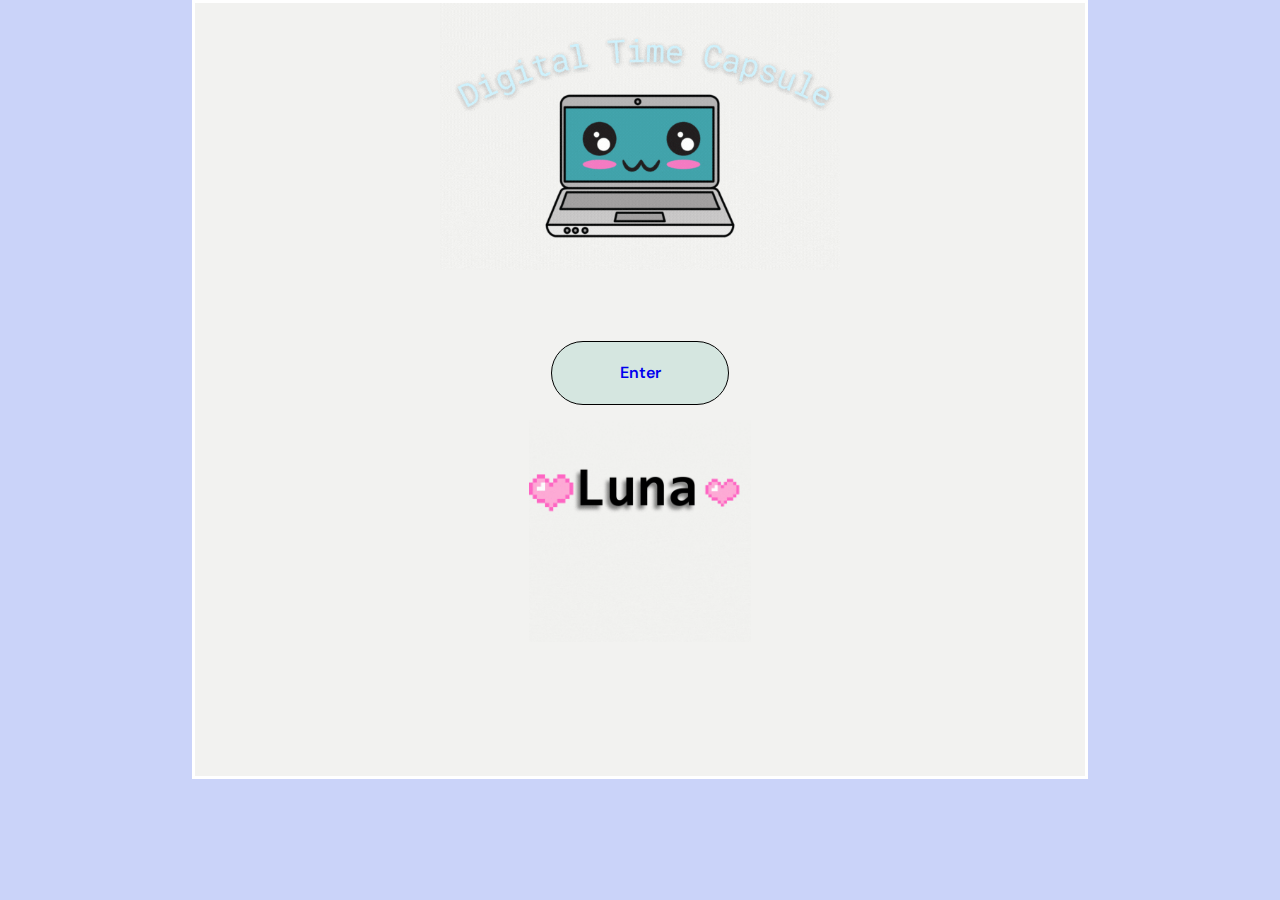
<file: index.html>
<!DOCTYPE html>
<html lang="en">

  <head>
      <meta charset="UTF-8">
        <title>Digital Time Capsule</title> 
          <link rel="preconnect" href="https://fonts.googleapis.com">
          <link rel="preconnect" href="https://fonts.gstatic.com" crossorigin>
          <link href="https://fonts.googleapis.com/css2?family=DM+Sans:ital,opsz,wght@0,9..40,100..1000;1,9..40,100..1000&family=Space+Mono:ital,wght@0,400;0,700;1,400;1,700&display=swap" rel="stylesheet">
          <link href="css/index.css" rel="stylesheet">
  </head>

    <body>
      <img id="laptop" src="img/laptop.gif" alt="animated cartoon illustration of a computer"> 
 
      <h1 id="enter"> 
        <a href="home/home.html">Enter</a>
      </h1>
      
      <img id= "logo" src="img/lunaLogo.gif" alt="animated logo 'Luna Online'">

    </body>
    
</html>
</file>
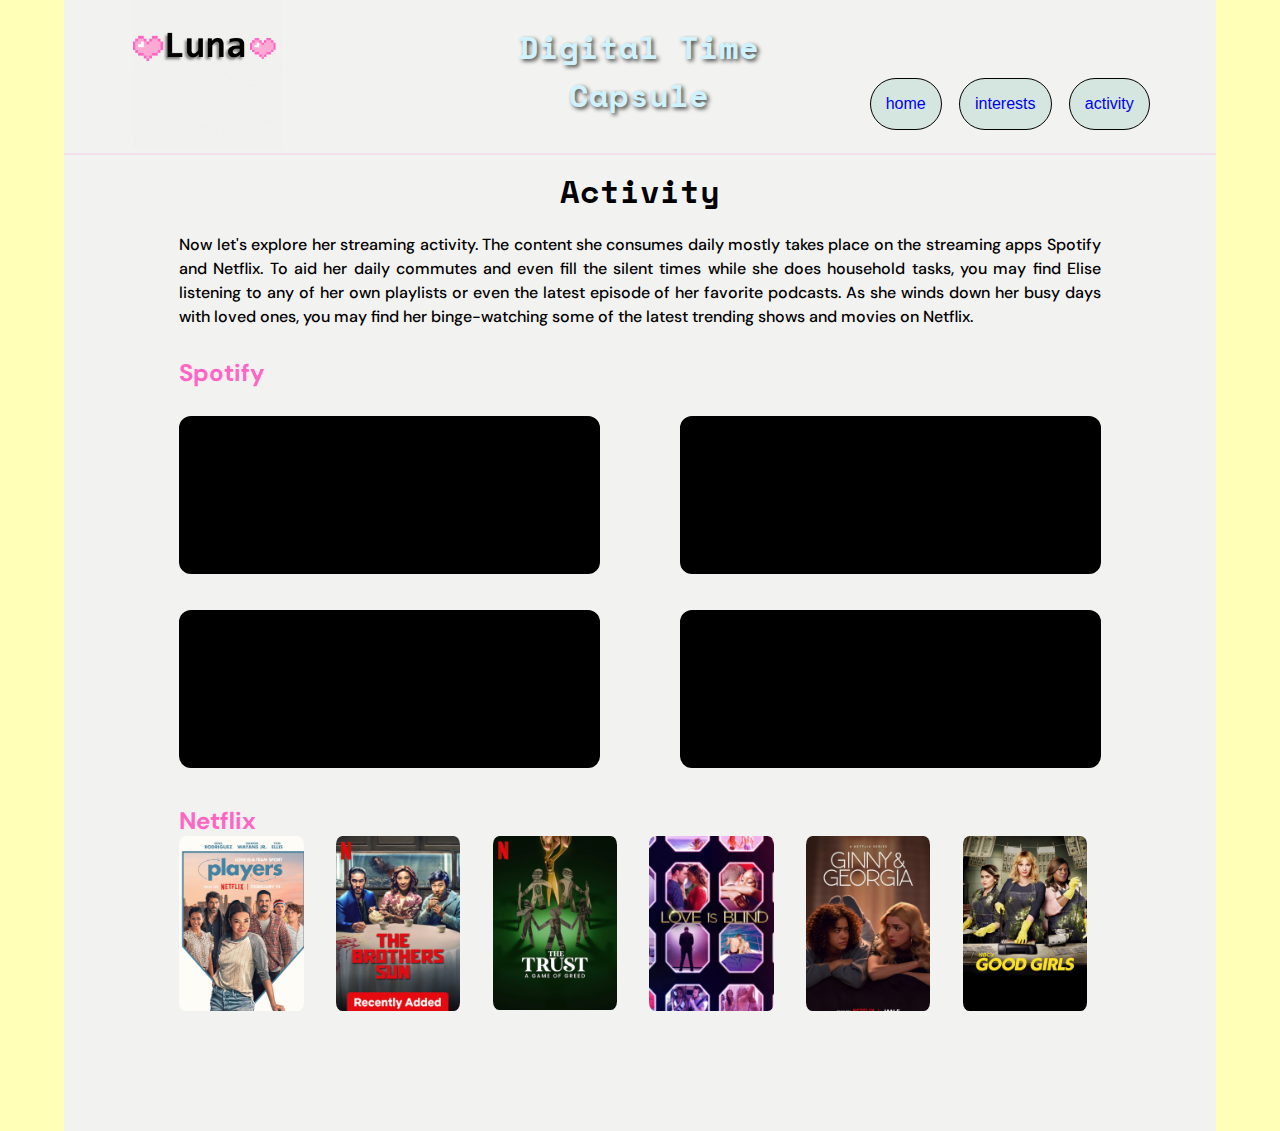
<file: activity/activity.html>
<!DOCTYPE html>
<html lang="en">
  <head>
      <meta charset="UTF-8">
      <title>Activity</title> 
      <link href="../css/main.css" rel="stylesheet">
      <link href="css/activity.css" rel="stylesheet">
      <link rel="preconnect" href="https://fonts.googleapis.com">
      <link rel="preconnect" href="https://fonts.gstatic.com" crossorigin>
      <link href="https://fonts.googleapis.com/css2?family=DM+Sans:ital,opsz,wght@0,9..40,100..1000;1,9..40,100..1000&family=Space+Mono:ital,wght@0,400;0,700;1,400;1,700&display=swap" rel="stylesheet">
  </head>
  
  <body>
    <div id="header">
           <a id= "logo" href="../index.html">
          <img id="dtc" src="img/lunaLogo.gif" alt="animated logo 'Luna Online'" width="100%">
          </a>
          <h1>Digital Time Capsule</h1>
      <div id="navigation">
        
          <button>
            <a href="../home/home.html">home</a>
          </button>
          <button>
            <a href="../interests/interests.html">interests</a>
           </button>
          <button>
           <a href="activity.html">activity</a>
          </button>

      </div>
    </div>
      
      <div id="mainContent">
        <h1>Activity</h1>
             <p>Now let's explore her streaming activity. The content she consumes daily mostly takes place on the streaming apps Spotify and Netflix. To aid her daily commutes and even fill the silent times while she does household tasks, you may find Elise listening to any of her own playlists or even the latest episode of her favorite podcasts. As she winds down her busy days with loved ones, you may find her binge-watching some of the latest trending shows and movies on Netflix.</p>

      <div id="sectionOne">
        <h2>Spotify</h2>

         <div id="spotify">
             <iframe style="border-radius:12px" src="https://open.spotify.com/embed/playlist/53ZuiOJnRa5uMjR4wWdTEN?utm_source=generator" width="100%" height="152" frameBorder="0" allowfullscreen="" allow="autoplay; clipboard-write; encrypted-media; fullscreen; picture-in-picture" loading="lazy"></iframe>

            <iframe style="border-radius:12px" src="https://open.spotify.com/embed/playlist/7hz9sIb7h06ChVAD2XlHUe?utm_source=generator" width="100%" height="152" frameBorder="0" allowfullscreen="" allow="autoplay; clipboard-write; encrypted-media; fullscreen; picture-in-picture" loading="lazy"></iframe>

            <iframe style="border-radius:12px" src="https://open.spotify.com/embed/playlist/3zLmgrAi3GyrG98dQllNit?utm_source=generator" width="100%" height="152" frameBorder="0" allowfullscreen="" allow="autoplay; clipboard-write; encrypted-media; fullscreen; picture-in-picture" loading="lazy"></iframe>

            <iframe style="border-radius:12px" src="https://open.spotify.com/embed/playlist/4mZ22OhlnuCzu0krYcqIwV?utm_source=generator" width="100%" height="152" frameBorder="0" allowfullscreen="" allow="autoplay; clipboard-write; encrypted-media; fullscreen; picture-in-picture" loading="lazy"></iframe>
       </div>
     </div>
         <h2>Netflix</h2>
         
       <div id="shows">
            <a href="https://www.youtube.com/watch?v=8gH6AEBwEAw">
              <img src="img/players.jpg" alt="photo of 'Players' movie cover">
            </a>
           <a href="https://www.youtube.com/watch?v=oU8f8QrUCOM">
              <img src="img/brothers.jpg" alt="photo of 'The Brothers Sun' show cover">
            </a>
            <a href="https://www.youtube.com/watch?v=jQXUSUMSSf4">
              <img src="img/trust.jpg" alt="photo of 'The Trust a game of greed' show cover">
            </a>
            <a href="https://www.youtube.com/watch?v=QzVLzmMNh4U">
              <img src="img/love.jpg" alt="photo of 'Love is Blind' show cover">
            </a>
            <a href="https://www.youtube.com/watch?v=OKj4rB2zWv4">
              <img src="img/ginny.jpg" alt="photo of 'Ginny & Georgia' show cover">
            </a>
           <a href="https://www.youtube.com/watch?v=kbjIaPzODs0">
             <img src="img/gg.jpg" alt="photo of 'Good Girls' show cover">
            </a>
        </div>
       </div>
    </body>
</html>
</file>
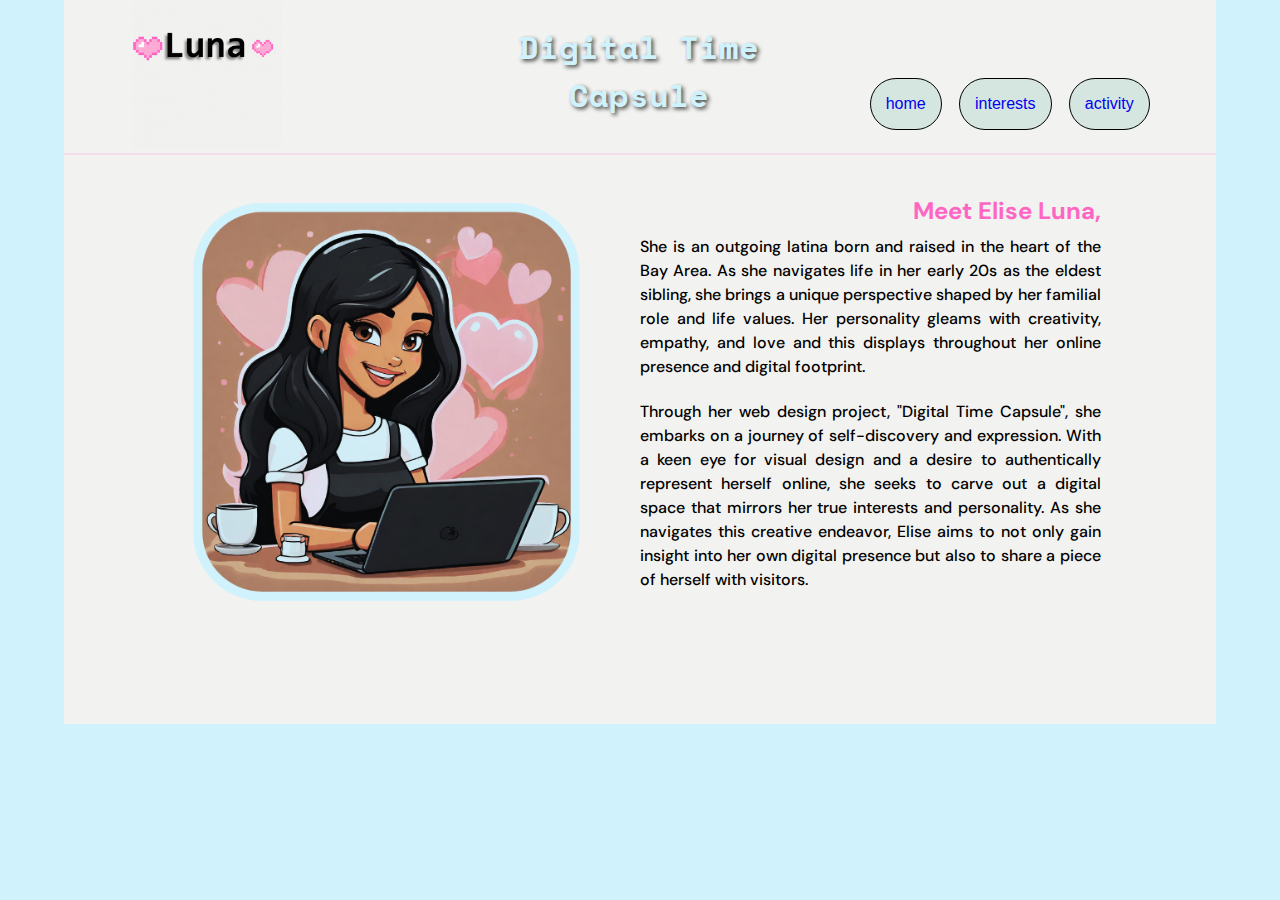
<file: home/home.html>
<!DOCTYPE html>
<html lang="en">

  <head>
      <meta charset="UTF-8">
        <title>Home</title> 
        <link href="../css/main.css" rel="stylesheet">
        <link href="css/home.css" rel="stylesheet">
          <link rel="preconnect" href="https://fonts.googleapis.com">
          <link rel="preconnect" href="https://fonts.gstatic.com" crossorigin>
          <link href="https://fonts.googleapis.com/css2?family=DM+Sans:ital,opsz,wght@0,9..40,100..1000;1,9..40,100..1000&family=Space+Mono:ital,wght@0,400;0,700;1,400;1,700&display=swap" rel="stylesheet">
  </head>

    <body>
      <div id="header">
        <a id= "logo" href="../index.html">
            <img src="img/lunaLogo.gif" alt="animated logo 'Luna Online'" width="100%"></a>
          <h1>Digital Time Capsule</h1>
        <div id="navigation">
    
            <button>
              <a href="home.html">home</a>
            </button>
            <button>
              <a href="../interests/interests.html">interests</a>  
            </button>
            <button>
             <a href="../activity/activity.html">activity</a>
            </button>
          
        </div>
      </div>

        <div id="mainContent">
  
          
            <img id="smile" src="img/eliseLogo.png" alt="cartoon photo of Elise smiling in front of laptop">

            <div id="text">
             <h2>Meet Elise Luna,</h2>
              <p>She is an outgoing latina born and raised in the heart of the Bay Area. As she navigates life in her early 20s as the eldest sibling, she brings a unique perspective shaped by her familial role and life values. Her personality gleams with creativity, empathy, and love and this displays throughout her online presence and digital footprint.</p>
              <br>
              <p>Through her web design project, "Digital Time Capsule", she embarks on a journey of self-discovery and expression. With a keen eye for visual design and a desire to authentically represent herself online, she seeks to carve out a digital space that mirrors her true interests and personality. As she navigates this creative endeavor, Elise aims to not only gain insight into her own digital presence but also to share a piece of herself with visitors.</p>
        </div>
      </div>
    </body>
    
</html>
</file>
<file: css/index.css>
* {
    margin: 0;
}

html {
    background-color: #cad3f9;
}

body {
    background-color: #F2F2F0;
    /* text style */
    font-family: "DM Sans", sans-serif;
    font-style: normal;
    font-weight: 200;
    /* box/layout */
    display:flex;
    flex-wrap: nowrap;
    flex-direction: column;
    margin-right: 15%;
    margin-left: 15%;
    justify-content: center;
    align-self: center;
    /* border */
    border-style: solid;
    border-color: white;
    border-width: 3px;

}

#logo {
    display: block;
    width: 25%;
    justify-content: center;
    align-self: center;
    margin-bottom: 15%;
}

#laptop {
    display: block;
    justify-content: center;
    align-self: center;
    width: 45%;
    margin-bottom: 8%;
}

#enter {
    /* text */
    font-size: 100%;
    font-weight: 600;
    line-height: 60px;
    text-align:center;
    color: black;
    /* block style */
    display:block;
    background-color: #D5E6E0;
    /* margin, padding, border */
    padding: 1px;
    margin-right: 40%;
    margin-left: 40%;
    margin-bottom: 15px;
    border-style: solid;
    border-color: black;
    border-width: 1px;
    border-radius: 60px;
    /* hover effect */
}

#enter:hover{
    box-shadow: 5px 3px 3px 6px rgba(0, 0, 0, 0.077);
    text-decoration: overline #FF66C4;
    font-weight: 900;
}

a {
    text-decoration: none;

}
</file>
<file: css/main.css>
* {
    margin: 0;
}

body {
    background-color: #F2F2F0;
    /* text style */
    font-family: "DM Sans", sans-serif;
    font-weight: 500;
    font-style: normal;
    /* box/layout */
    display:flex;
    flex-wrap: wrap;
    flex-direction: row;
    margin-right: 5%;
    margin-left: 5%;
    margin-top: 0;
    margin-bottom: 0;
}

#header {
    width: 100%;
    height: 10%;
    display: flex;
    flex-direction: row;
    flex-wrap: nowrap;
    margin: 0;
    padding: 0;
    border-bottom: #ff66c423;
    border-bottom-style: solid;
    border-width: 2px;
}

#logo {
    flex-wrap: nowrap;
    width: 15%;
    height: auto;
    display: flexbox;
    align-self: flex-end;
    margin-left: 6%;
}

#header h1 {
    /* layout */
    margin: 0 5%;
    width: 35%;
    display: flex;
    flex-direction: row;
    flex-wrap: wrap;
    align-content:flex-end;
    text-align: center;
    padding-bottom: 3%;
    margin-left: 16%;
    /* text decoration */
    color: #CFF2FD;
    text-shadow: 2px 2px 4px rgba(0, 0, 0, 0.75),
                 -2px -2px 4px rgba(255, 255, 255, 0.378);


}

#navigation {
    width: 35%;
    display: flex;
    flex-direction: row;
    flex-wrap: nowrap;
    align-items: flex-end;
    align-self: flex-end;
    padding-bottom: 2%;
} 

button {
    /* text */
    justify-content: space-evenly;
    font-size: 100%;
    font-weight: 500;
    line-height: 20px;
    color: black;
    /* block style */
    display:block;
    background-color: #D5E6E0;
    /* margin, padding, border */
    padding: 15px;
    margin-right: 5%;
    margin-top: 3%;
    border-style: solid;
    border-color: black;
    border-width: 1px;
    border-radius: 60px;
}

button a {
    text-decoration: none;
}

button:hover {
    box-shadow: 5px 3px 3px 6px rgba(0, 0, 0, 0.077);
    text-decoration: overline #FF66C4;
    font-weight: 900;
}

#mainContent {
    width: 100%;
    margin: 10%;
    margin-top: 1%;
    text-align: justify;
}

#mainContent p {
    line-height: 1.5;
}

h1 {
    color: black;
    font-family: "Space Mono", monospace;
    font-weight: 700;
    font-style: normal;
    text-align: center;
    margin-bottom: 2%;
}

h2 {
    font-family: "DM Sans", sans-serif;
     font-optical-sizing: auto;
    font-weight: bold;
    font-style: normal;
    color: #FF66C4;
}
</file>
<file: activity/css/activity.css>
html {
    background-color: #FFFFB7;
}

#sectionOne {
    padding: 3% 0;
}

#spotify {
    width: 100%;
    display: flex;
    flex-direction: row;
    flex-wrap: wrap;
    align-content: center;
    justify-content: space-between;
    margin:0;
    padding: 0;
}

iframe {
    background-color: black;
    width: 45%;
    border-style: solid;
    border-width: 3px;
    border-color: black;
    border-radius: 100%;
    margin-top: 3%;
    margin-bottom: 1%;
}

#shows {
    display: flex;
    flex-direction: row;
    flex-wrap: wrap;
    width: 100%;
    align-content: space-evenly;
    justify-content: space-between;
}

#shows img {
    width: 90%;
    margin:0;
    padding: 0;
    border-radius: 5%;
}

#shows a {
    width: 15%;
    margin:0;
    padding: 0;
    text-decoration: none;
}
</file>
<file: home/css/home.css>
html {
    background-color: #CFF2FD;
}

#mainContent {
    /* background-color: aquamarine; */
    display: flex;
    flex-wrap: wrap;
    flex-direction: row;
    justify-content: space-between;
    width: 100%;
}

#smile {
   width: 45%;
   min-width: 300px;
   align-self: flex-start;
   vertical-align: middle;
   margin-top: 3%;
   margin-right: 1%;
   margin-left: 0;
   margin-bottom: 0;
}

#text {
    margin-top: 3%;
   width: 50%;
   padding-right: 0;
   margin-right: 0;
   margin-bottom: 0;
}

h2 {
    padding-bottom: 2%;
    text-align: right;
}

footer {
    width: 100%;
    display: flex;
    flex-direction: row;
    flex-wrap: nowrap;
    align-content: space-evenly;
    justify-content: center;
    padding-left: 20%;
    margin-top: 5%;
    margin-bottom: 0;
}

footer img {
    width: 20%;
    align-self: center;
    margin-left: 8%;
    padding: 2%;
    border-radius: 20%;
}

footer img a {
    width: 20%;
    margin-left: 8%;
    align-self: center;
}

footer img:hover {
    box-shadow: 2px 2px 2px 4px rgba(65, 224, 232, 0.282);
}
</file>
